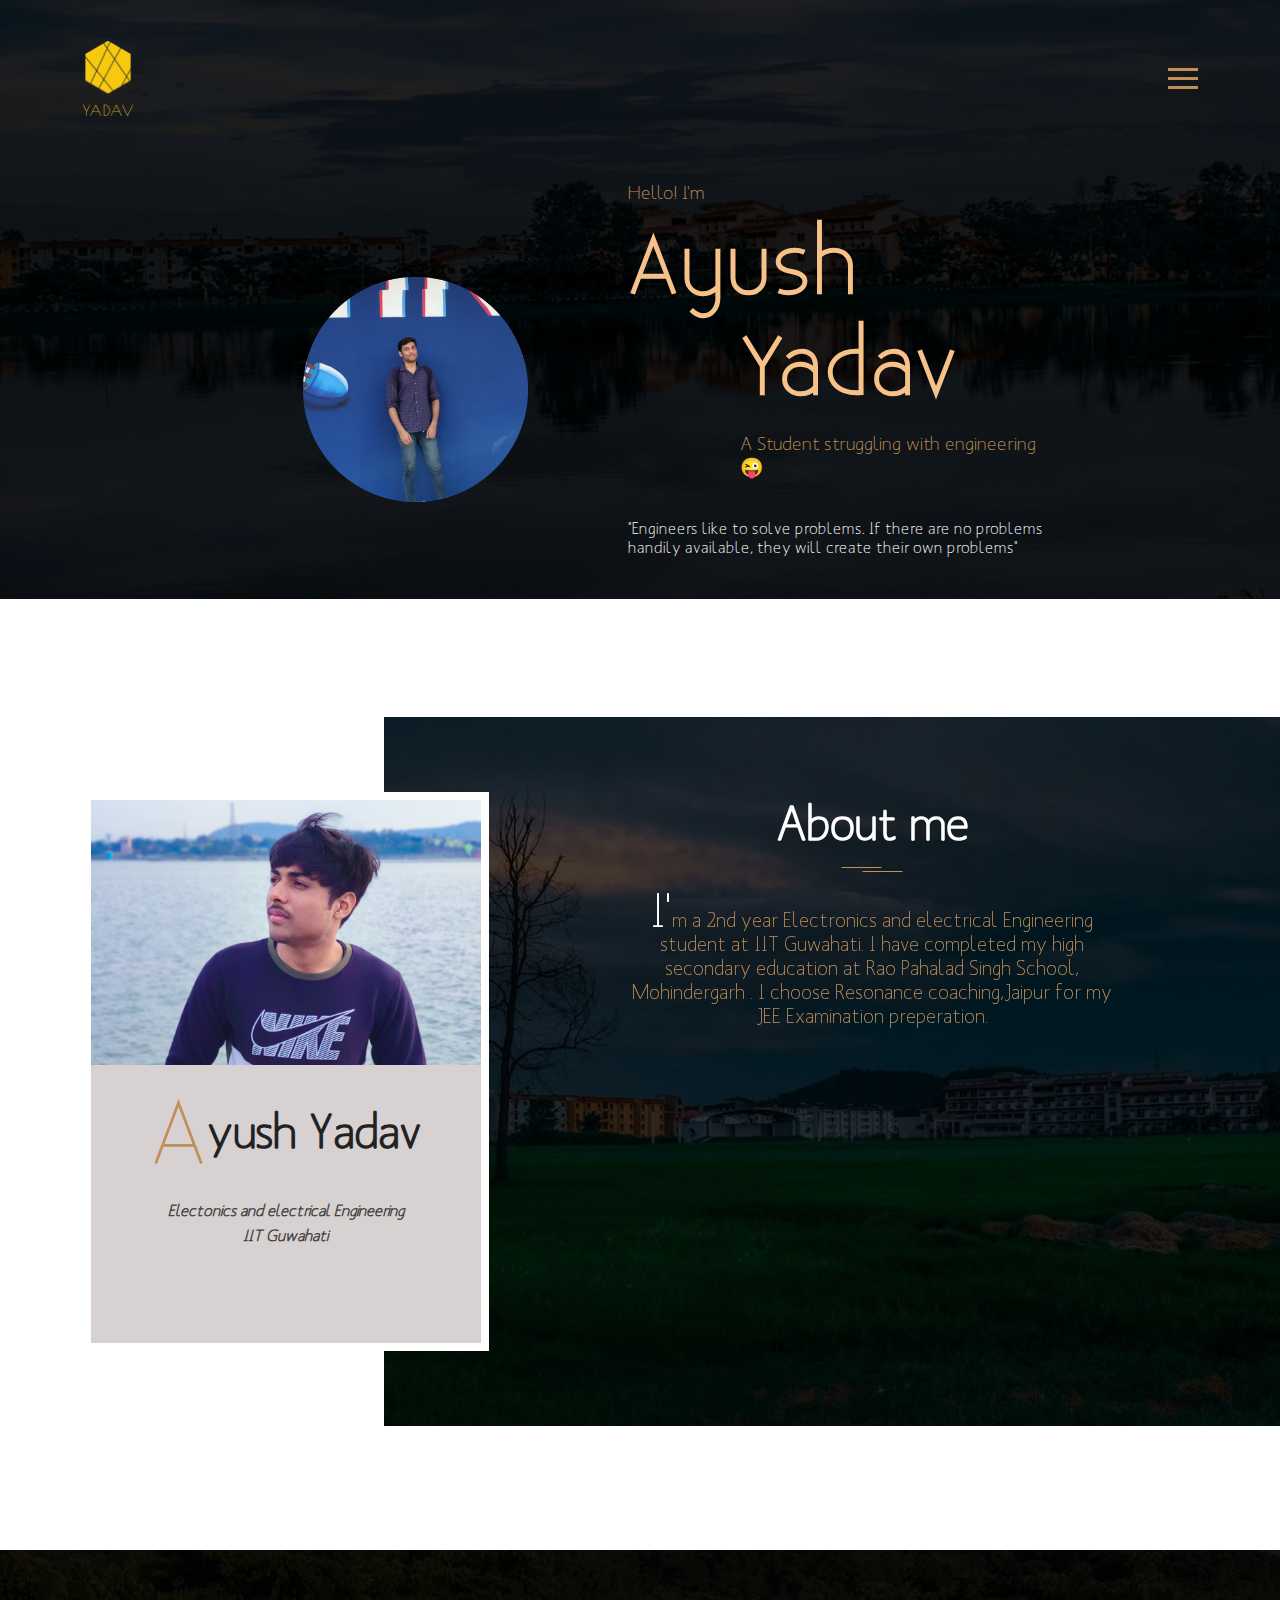
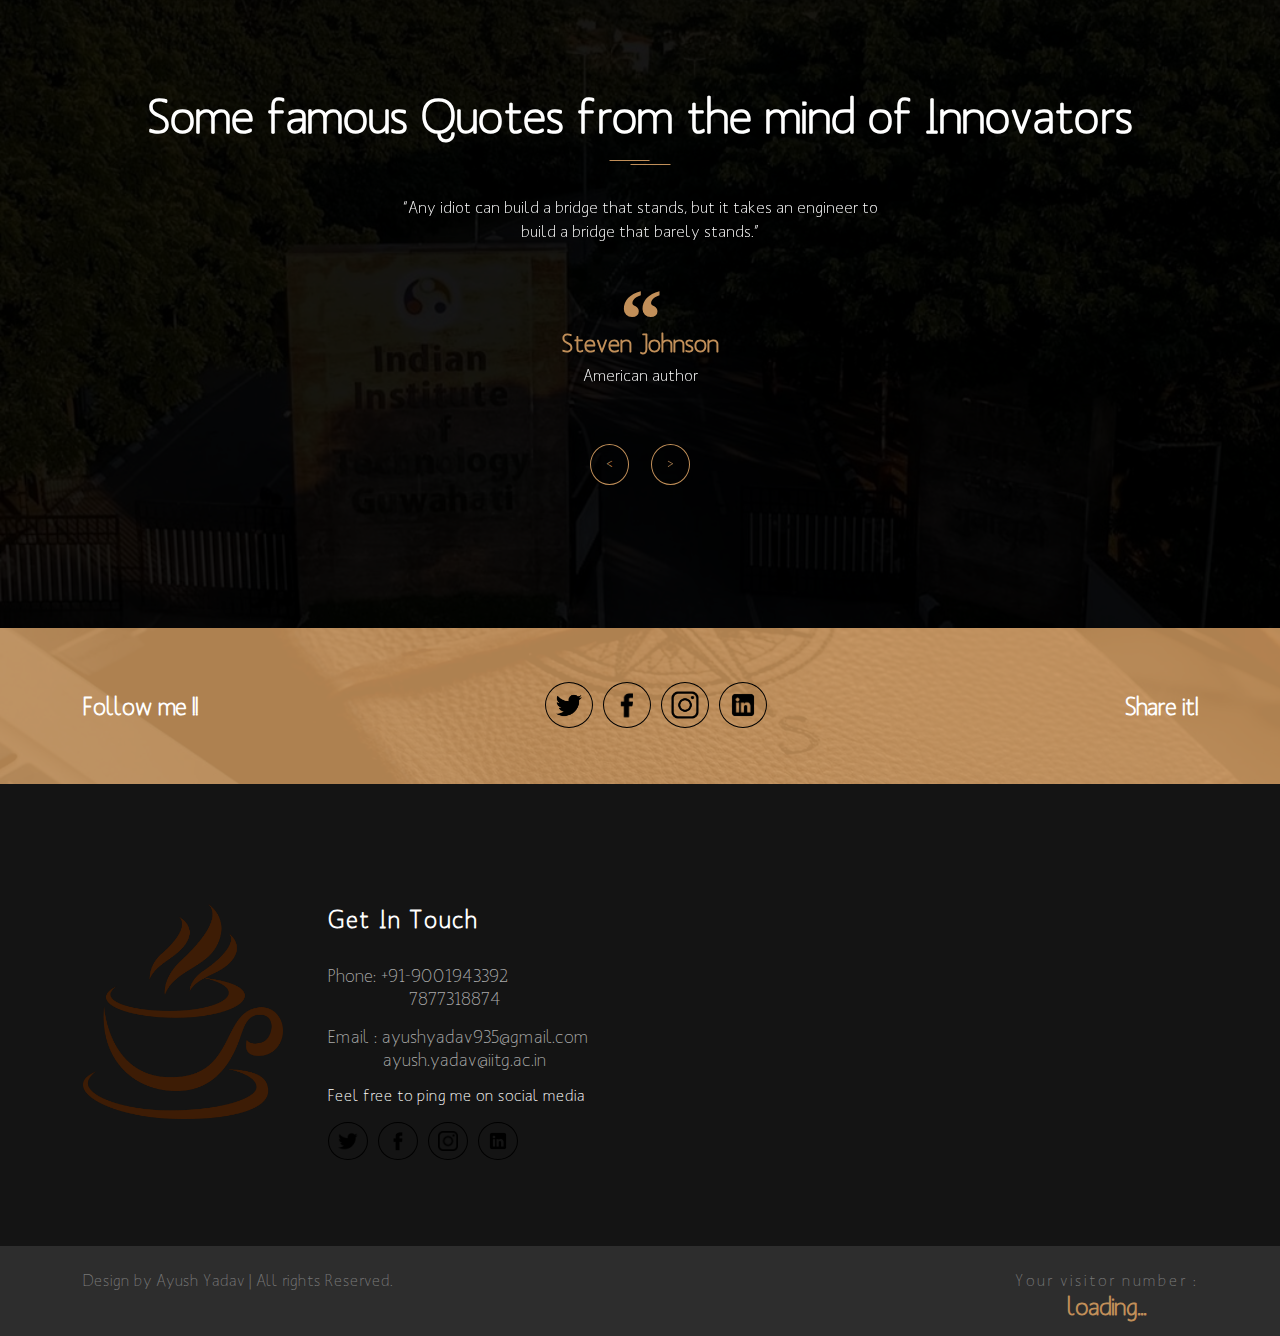
<file: index.html>
<!doctype html>

<html lang="en">
<head>
	
	<meta charset="utf-8">
	<meta name="viewport" content="width=device-width, initial-scale=1, shrink-to-fit=no">
	<link rel="stylesheet" href="css/style.css">
	<link rel="stylesheet" href="css/slick.css">
	<link rel="icon" type="image/png" href="./images/url.png"/>
	<title>Ayush Yadav</title>
</head>
<body>

	<!-- Navigation -->
	<nav class="site-navigation">
		<div class="site-navigation-inner site-container">
			<img src="./images/site-logo.png" width="50" alt="site logo">
			<div class="main-navigation">
				<ul class="main-navigation__ul">
					<li><a href="#">Working on this<br> &nbsp;&emsp;&ensp;&ensp; &#128522;</a></li>
					<!-- <li><a href="https://github.com/ayushyadav9" target="_blank;">Projects</a></li> -->
					
					
				</ul>
			</div>
			<div id="myBtn" class="burger-container" onclick="myFunction(this)">
				<div class="bar1"></div>
				<div class="bar2"></div>
				<div class="bar3"></div>
			</div>
			<script>
				function myFunction(x) {
					x.classList.toggle("change");
				}
			</script>

		</div>
	</nav>
	<!-- Navigation end -->

	<!-- Top banner -->
	<section class="fh5co-top-banner">
		<div class="top-banner__inner site-container">
			<div class="top-banner__image">
				<img src="./images/top-banner-author.png"  width="225" alt="author image">
			</div>
			<div class="top-banner__text">
				<div class="top-banner__text-up">
					<span class="brand-span">Hello! I'm</span>
					<h2 class="top-banner__h2">Ayush</h2>
				</div>
				<div class="top-banner__text-down">
					<h2 class="top-banner__h2">Yadav</h2>
					<span class="brand-span">A Student struggling with engineering &#128540</span>
				</div>
				<p style="color:white; font-size:100%;" >"Engineers like to solve problems. If there are no problems<br> handily available, they will create their own problems"</p>
				
			</div>
		</div>
	</section>
	<!-- Top banner end -->

	<!-- About me -->
	<section class="fh5co-about-me">
		
		<div class="about-me-inner site-container">
			<article class="portfolio-wrapper">
				<div class="portfolio__img">
					<img src="./images/about-me.jpg" class="about-me__profile" alt="about me profile picture">
				</div>
				<div class="portfolio__bottom">
					<div class="portfolio__name">
						<span>A</span>
						<h2 class="universal-h2">yush Yadav</h2>
					</div>
					<p><b>Electonics and electrical Engineering<br>IIT Guwahati</b></p>
				</div>
			</article>
			<div class="about-me__text">
				<div class="about-me-slider">
					<div class="about-me-single-slide">
						<h2 class="universal-h2 universal-h2-bckg">About me</h2>
						<p style="font-size: 20px;"><span>I'</span>m a 2nd year Electronics and electrical Engineering student at IIT Guwahati. I have completed my high secondary education at Rao Pahalad Singh School, Mohindergarh . I choose Resonance coaching,Jaipur for my JEE Examination preperation.</p>
						<!-- <a href="https://github.com/ayushyadav9" target="_blank;" class="brand-button">Projects > </a> -->
					</div>
				</div>
			</div>
		</div>
		<div class="about-me-bckg"></div>
	
	</section>
	<!-- About me end -->

	<!-- Quotes -->
	<section class="fh5co-quotes">
		<div class="site-container">
			<div class="about-me-slider">
				<div>
					<h2 class="universal-h2 universal-h2-bckg">Some famous Quotes from the mind of Innovators</h2>
					<p>“Any idiot can build a bridge that stands, but it takes an engineer to build a bridge that barely stands.”</p>
					<img src="./images/quotes.svg" alt="quotes svg">
					<h4>Steven Johnson</h4>
					<p>American author</p>
				</div>
				
				<div>
					<h2 class="universal-h2 universal-h2-bckg">Some famous Quotes from the mind of Innovators</h2>
					<p>“A common mistake that people make when trying to design something completely foolproof is to underestimate the ingenuity of complete fools.”</p>
					<img src="./images/quotes.svg" alt="quotes svg">
					<h4>Douglas Adams</h4>
					<p>English author</p>
				</div>
				
				<div>
					<h2 class="universal-h2 universal-h2-bckg">Some famous Quotes from the mind of Innovators</h2>
					<p>“I don’t spend my time pontificating about high-concept things; I spend my time solving engineering and manufacturing problems.”</p>
					<img src="./images/quotes.svg" alt="quotes svg">
					<h4>Elon Musk</h4>
					<p>CEO SpaceX</p>
				</div>
			</div>
		</div>
	</section>
	<!-- Quotes end -->

	<!-- Social -->
	<section class="fh5co-social">
		<div class="site-container">
			<div class="social">
				<h5>Follow me !!</h5>
				<div class="social-icons">
					<a href="https://twitter.com/AyushYa49153970?s=08" target="_blank"><img src="./images/twiterr.png" width="27" alt="social icon"></a>
					<a href="https://www.facebook.com/profile.php?id=100005447837629" target="_blank"><img src="./images/fbb.png" width="27" alt="social icon"></a>
					<a href="https://www.instagram.com/ayush.yadav935/" target="_blank"><img src="./images/instaa.png" width="27" alt="social icon"></a>
					<a href="https://www.linkedin.com/in/ayush-yadav-93031a197" target="_blank"><img src="./images/linkedin.png" width="27" alt="social icon"></a>
				</div>
				<h5>Share it!</h5>
			</div>
		</div>
	</section>
	<!-- Social -->

	<!-- Footer -->
	<footer class="site-footer">
		<div class="site-container">
			<div class="footer-inner">
				<div class="footer-info">
					<div class="footer-info__left">
						<img src="./images/footer-img.png" width="200"alt="about me image">
						
					</div>
					<div class="footer-info__right">
						<h5 style="font-size:150%;">Get In Touch</h5>
						<p class="footer-phone">Phone: +91-9001943392<br>&emsp;&emsp;&emsp;&emsp;&ensp;7877318874</p>
						<p class="footer-phone">Email : ayushyadav935@gmail.com<br>&emsp;&emsp;&ensp;&nbsp;&nbsp;ayush.yadav@iitg.ac.in</p>
						<p style="color:white;">Feel free to ping me on social media </p>
						<div class="social-icons">
							<a href="https://twitter.com/AyushYa49153970?s=08" target="_blank"><img src="./images/twiterr.png" width="20" alt="social icon"></a>
							<a href="https://www.facebook.com/profile.php?id=100005447837629" target="_blank"><img src="./images/fbb.png" width="20" alt="social icon"></a>
							<a href="https://www.instagram.com/ayush.yadav935/" target="_blank"><img src="./images/instaa.png" width="20" alt="social icon"></a>
							<a href="https://www.linkedin.com/in/ayush-yadav-93031a197" target="_blank"><img src="./images/linkedin.png" width="20" alt="social icon"></a>
						</div>
					</div>
				</div>
				
			</div>
		</div>
		<div class="footer-bottom">
			<div class="site-container footer-bottom-inner">
				<p> Design by Ayush Yadav | All rights Reserved.</p>
				<div class="vis_counter">
				<p class="p_vis">Your visitor number :</p>
				<h1 class="numb" id="count">loading...</h1>
				</div>
			</div>
		</div>
	</footer>
	<!-- Footer end -->

	<!-- Scripts -->
	<script src="js/jquery.min.js"></script>
	<script src="js/slick.min.js"></script>
	<script src="js/main.js"></script>

</body>
</html>
</file>
<file: css/style.css>
/* Fonts */
@font-face {
  font-family: 'MankSans';
  src: url(../fonts/MankSans.ttf); }

@font-face {
  font-family: 'Calisto-MT-Italic';
  src: url(../fonts/Calisto-MT-Italic.ttf); }

@font-face {
  font-family: 'Existence-Light';
  src: url(../fonts/Existence-Light.otf); }

/* Colors */
/* Universal style */
* {
  margin: 0;
  padding: 0;
  font-family: "MankSans"; }

.site-container {
  width: 1115px;
  margin: 0 auto; }
  @media (max-width: 1250px) {
    .site-container {
      width: 90%; } }

.universal-h2 {
  font-size: 48px;
  text-align: center;
  color: #222; }
  @media (max-width: 1250px) {
    .universal-h2 {
      font-size: 38px; } }
  @media (max-width: 668px) {
    .universal-h2 {
      font-size: 30px; } }

.universal-h2-bckg {
  background-image: url("../images/double-line.svg");
  background-repeat: no-repeat;
  background-position: center bottom; }

/* Universal style end */
/* Includes */
.site-navigation {
  position: absolute;
  top: 4.6%;
  width: 100%;
  z-index: 2; }

.site-navigation-inner {
  display: flex;
  align-items: center;
  justify-content: space-between; }

.main-navigation {
  color: #fff;
  display: none;
  position: fixed;
  height: 100%;
  width: 100%;
  top: 0px;
  left: 0px;
  background: #000;
  opacity: 0.95; }
  .main-navigation .main-navigation__ul {
    position: absolute;
    top: 50%;
    left: 50%;
    
    transform: translate(-50%, -50%);
    padding: 2%;
    border: 2px solid #fff;
    border-radius: 7px;
    background-color: #000000; }
    .main-navigation .main-navigation__ul li {
      margin-bottom: 20px;
      list-style: none; }
    .main-navigation .main-navigation__ul a {
      color: rgb(255, 254, 254);
      font-size: 30px;
      font-weight: 600;
      text-decoration: none;
      
      transition: 0.3s ease; }
      .main-navigation .main-navigation__ul a:hover {
        color: #777; }
  @media (max-width: 1150px) {
    .main-navigation {
      opacity: 0.98; } }

/* Navigation burger */
.burger-container {
  cursor: pointer;
  z-index: 3; }

.bar1, .bar2, .bar3 {
  width: 30px;
  height: 3px;
  background-color: #c18f59;
  margin: 6px 0;
  transition: 0.4s; }

.change .bar1 {
  transform: rotate(-45deg) translate(-6px, 6px);
  background-color: #c18f59; }

.change .bar2 {
  opacity: 0;
  background-color: #c18f59; }

.change .bar3 {
  transform: rotate(45deg) translate(-6px, -7px);
  background-color: #c18f59; }

.stop-scroll {
  overflow: hidden; }

/* Navigation burger end */
.fh5co-top-banner {
  position: relative;
  display: flex;
  align-items: flex-end;
  background-image: url("../images/top-banner-bckg.jpg");
  background-position: center;
  background-size: cover; }
  .fh5co-top-banner::after {
    content: '';
    position: absolute;
    top: 0;
    left: 0;
    width: 100%;
    height: 100%;
    background-color: #000;
    opacity: 0.85; }
  .fh5co-top-banner .site-container {
    position: relative;
    z-index: 1; }
  @media (max-width: 1600px) {
    .fh5co-top-banner {
      padding-top: 180px; } }
  @media (max-width: 1250px) {
    .fh5co-top-banner {
      padding-top: 130px; } }
  @media (max-width: 520px) {
    .fh5co-top-banner {
      padding-top: 105px; } }
  @media (min-width: 1600px) {
    .fh5co-top-banner {
      min-height: 100vh; } }

.top-banner__inner {
  display: flex;
  align-items: center; }
  .top-banner__inner .top-banner__text {
    margin-left: 100px; }
    @media (max-width: 1250px) {
      .top-banner__inner .top-banner__text {
        width: 35%; } }
    @media (max-width: 768px) {
      .top-banner__inner .top-banner__text {
        width: 50%;
        margin-left: 20px; } }
    @media (max-width: 520px) {
      .top-banner__inner .top-banner__text {
        width: 65%;
        margin-bottom: 20px;
        margin-left: 0; } }
    .top-banner__inner .top-banner__text p {
      margin-bottom: 42px;
      color: #777; }
      @media (max-width: 768px) {
        .top-banner__inner .top-banner__text p {
          margin-bottom: 25px;
          font-size: 14px; } }
  .top-banner__inner .top-banner__h2 {
    font-size: 80px;
    letter-spacing: 3px;
    color: #f7c28a;
    font-family: "Existence-Light"; }
    @media (max-width: 1250px) {
      .top-banner__inner .top-banner__h2 {
        font-size: 50px; } }
    @media (max-width: 768px) {
      .top-banner__inner .top-banner__h2 {
        font-size: 35px; } }
  .top-banner__inner .top-banner__text-up .top-banner__h2 {
    margin-top: 15px; }
    @media (max-width: 768px) {
      .top-banner__inner .top-banner__text-up .top-banner__h2 {
        margin-top: 0; } }
  .top-banner__inner .top-banner__text-down {
    margin-bottom: 40px;
    padding-left: 27%; }
    .top-banner__inner .top-banner__text-down .top-banner__h2 {
      margin-bottom: 10px; }
      @media (max-width: 768px) {
        .top-banner__inner .top-banner__text-down .top-banner__h2 {
          margin-bottom: 0px; } }
  .top-banner__inner .top-banner__image {
    font-size: 0; 
    margin-left: 220px;}
    @media (max-width: 1250px) {
      .top-banner__inner .top-banner__image {
        width: 50%; }
        .top-banner__inner .top-banner__image img {
          width: 100%; } }
    @media (max-width: 520px) {
      .top-banner__inner .top-banner__image {
        width: 65%;
        margin-bottom: 20px; } }
  @media (max-width: 520px) {
    .top-banner__inner {
      flex-direction: column; } }

.brand-span {
  font-size: 19px;
  color: #c18f59; }

.brand-button {
  display: inline-block;
  padding: 10px 20px;
  font-size: 15px;
  margin-bottom: 30px;
  text-transform: uppercase;
  text-decoration: none;
  color: #fff;
  border: 1px solid #c18f59;
  transition: 0.3s ease; }
  .brand-button:hover, .brand-button:focus {
    color: #777; }

.fh5co-about-me {
  position: relative;
  margin: 193px 0 199px; }
  @media (max-width: 1250px) {
    .fh5co-about-me {
      margin: 150px 0; } }
  @media (max-width: 992px) {
    .fh5co-about-me {
      margin: 125px 0; } }

.about-me-bckg {
  position: absolute;
  background-image: url("../images/about-me-bckg.jpg");
  background-position: center;
  background-size: cover;
  height: 500px;
  top: -75px;
  right: 0;
  height: calc(100% + 150px);
  width: 70%;
  z-index: -1; }
  .about-me-bckg:after {
    content: '';
    position: absolute;
    top: 0;
    left: 0;
    width: 100%;
    height: 100%;
    background-color: #000;
    opacity: 0.7; }
  @media (max-width: 992px) {
    .about-me-bckg {
      width: 100%;
      padding-bottom: 15px; } }

.about-me-inner {
  display: flex;
  justify-content: space-between; }
  @media (max-width: 992px) {
    .about-me-inner {
      flex-direction: column;
      align-items: center; } }

.about-me-slider {
  position: relative; }
  .about-me-slider .slick-arrow {
    position: absolute;
    bottom: -18%; }
  .about-me-slider .slick-prev {
    left: 40%; }
    @media (max-width: 520px) {
      .about-me-slider .slick-prev {
        left: 34%; } }
  .about-me-slider .slick-next {
    right: 40%; }
    @media (max-width: 520px) {
      .about-me-slider .slick-next {
        right: 34%; } }

.span-arrow {
  padding: 10px 15px;
  cursor: pointer;
  color: #c18f59;
  border: 1px solid #c18f59;
  border-radius: 50%;
  transition: 0.3s ease; }
  .span-arrow:hover {
    color: #fff;
    border-color: #fff; }

.portfolio-wrapper {
  width: 390px;
  padding: 8px;
  text-align: center;
  background-color: #fff; }
  .portfolio-wrapper .portfolio__img {
    font-size: 0; }
    .portfolio-wrapper .portfolio__img img {
      width: 100%; }
  .portfolio-wrapper .portfolio__bottom {
    padding: 35px 0 95px;
    background-color: #d8d1d1; }
    @media (max-width: 992px) {
      .portfolio-wrapper .portfolio__bottom {
        padding: 25px 0; } }
  .portfolio-wrapper .portfolio__name {
    display: flex;
    justify-content: center;
    align-items: flex-start;
    margin-bottom: 23px; }
    @media (max-width: 992px) {
      .portfolio-wrapper .portfolio__name {
        margin-bottom: 10px; } }
    .portfolio-wrapper .portfolio__name span {
      font-size: 90px;
      line-height: 75px;
      color: #c18f59;
      font-family: "Existence-Light"; }
      @media (max-width: 992px) {
        .portfolio-wrapper .portfolio__name span {
          font-size: 65px;
          line-height: 62px; } }
  .portfolio-wrapper p {
    padding: 0 10%;
    line-height: 25px;
    font-style: italic;
    color: rgb(66, 66, 66); }
    @media (max-width: 620px) {
      .portfolio-wrapper p {
        font-size: 15px;
        line-height: 20px; } }
  @media (max-width: 992px) {
    .portfolio-wrapper {
      margin-bottom: 20px; } }
  @media (max-width: 620px) {
    .portfolio-wrapper {
      width: 250px; } }

.about-me__text {
  width: 44%;
  margin-right: 80px;
  text-align: center; }
  .about-me__text .universal-h2 {
    color: #fff;
    padding-bottom: 20px;
    margin-bottom: 25px; }
  .about-me__text p {
    margin-bottom: 35px;
    line-height: 24px;
    color: #c18f59; }
    .about-me__text p span {
      font-size: 48px;
      color: #fff; }
    @media (max-width: 620px) {
      .about-me__text p {
        margin-bottom: 20px;
        font-size: 14px;
        line-height: 19px; } }
  .about-me__text h4 {
    margin-bottom: 7px;
    font-size: 30px;
    color: #c18f59; }
  .about-me__text .p-white {
    margin-bottom: 0;
    color: #fff; }
  @media (max-width: 1250px) {
    .about-me__text {
      width: 48%;
      margin-right: 40px; } }
  @media (max-width: 992px) {
    .about-me__text {
      width: 100%;
      margin-right: 0; } }

.slick-slide:focus {
  outline: none; }


.fh5co-quotes {
  position: relative;
  padding: 135px 0 172px;
  text-align: center;
  background-image: url("../images/quotes-bckg.jpg");
  background-position: center;
  background-size: cover; }
  .fh5co-quotes::after {
    content: '';
    position: absolute;
    top: 0;
    left: 0;
    width: 100%;
    height: 100%;
    background-color: #000;
    opacity: 0.9; }
  .fh5co-quotes .site-container {
    position: relative;
    z-index: 1; }
  .fh5co-quotes .universal-h2 {
    padding-bottom: 20px;
    margin-bottom: 30px;
    color: #fff !important; }
  .fh5co-quotes p {
    width: 43%;
    margin: 0 auto 45px;
    color: #fff;
    line-height: 24px; }
    @media (max-width: 620px) {
      .fh5co-quotes p {
        font-size: 14px;
        line-height: 19px; } }
  .fh5co-quotes img {
    margin: 0 auto 5px; }
  .fh5co-quotes h4 {
    margin-bottom: 5px;
    font-size: 25px;
    color: #c18f59; }
  .fh5co-quotes .slick-arrow {
    bottom: -8%; }
  .fh5co-quotes .slick-prev {
    left: 45.5%; }
    @media (max-width: 1150px) {
      .fh5co-quotes .slick-prev {
        left: 34%; } }
  .fh5co-quotes .slick-next {
    right: 45.5%; }
    @media (max-width: 1150px) {
      .fh5co-quotes .slick-next {
        right: 34%; } }
  @media (max-width: 1150px) {
    .fh5co-quotes {
      padding: 75px 0 95px; }
      .fh5co-quotes p {
        width: 90%; } }

.fh5co-social {
  position: relative;
  padding: 63px 0;
  background-image: url("../images/social-bckg.jpg");
  background-size: cover;
  background-position: center; }
  .fh5co-social::after {
    content: '';
    position: absolute;
    top: 0;
    left: 0;
    width: 100%;
    height: 100%;
    background-color: #c18f59;
    opacity: 0.9; }
  .fh5co-social .site-container {
    position: relative;
    z-index: 1; }
  @media (max-width: 620px) {
    .fh5co-social {
      padding: 40px 0; } }

.social {
  display: flex;
  justify-content: space-between;
  align-items: center; }
  .social h5 {
    font-size: 24px;
    color: #fff; }
  @media (max-width: 620px) {
    .social {
      flex-direction: column; } }

.social-icons a {
  position: relative;
  border: 1px solid black;
  border-radius: 50%;
  padding: 13px 23px;
  margin-right: 10px;
  transition: 0.3s ease; }
  .social-icons a:hover {
    background-color: white;
    border-color: transparent; }

.social-icons img {
  position: absolute;
  left: 50%;
  top: 50%;
  transform: translate(-50%, -50%); }

@media (max-width: 620px) {
  .social-icons {
    margin: 35px 0; } }

.site-footer {
  padding-top: 120px;
  background-color: #141414; }
  @media (max-width: 1250px) {
    .site-footer {
      padding-top: 60px; } }

.footer-inner {
  display: flex;
  justify-content: space-between;
  padding-bottom: 95px; }
  .footer-inner h5 {
    margin-bottom: 30px;
    font-size: 20px;
    letter-spacing: 2px;
    color: #fff; }
  @media (max-width: 1250px) {
    .footer-inner {
      padding-bottom: 50px;
      flex-direction: column;
      align-items: center; } }

.footer-info {
  width: 50%;
  display: flex; }
  .footer-info .footer-info__left {
    margin-right: 45px; }
    .footer-info .footer-info__left img {
      margin-bottom: 10px; }
    .footer-info .footer-info__left p {
      color: #c18f59; }
    @media (max-width: 620px) {
      .footer-info .footer-info__left {
        margin-right: 0;
        margin-bottom: 20px; } }
  .footer-info .footer-info__right p {
    margin-bottom: 15px;
    color: #aaa; }
  .footer-info .footer-info__right .footer-phone {
    font-size: 18px; }
  .footer-info .footer-info__right .social-icons {
    margin-top: 27px; }
    .footer-info .footer-info__right .social-icons a {
      padding: 9px 19px; }
  @media (max-width: 1250px) {
    .footer-info {
      width: 100%;
      margin-bottom: 20px; } }
  @media (max-width: 620px) {
    .footer-info {
      flex-direction: column;
      align-items: center; } }



.footer-bottom {
  padding: 25px 0;
  background-color: #2d2d2d; }

.footer-bottom-inner {
  display: flex;
  justify-content: space-between; }
  .footer-bottom-inner p {
    color: #777; }
  .footer-bottom-inner a {
    color: #c18f59;
    text-decoration: none;
    transition: 0.3s ease; }
    .footer-bottom-inner a:hover {
      color: #777; }

  @media (max-width: 992px) {
    .footer-bottom-inner {
      flex-direction: column;
      align-items: center; }
      .footer-bottom-inner p {
        font-size: 14px;
        margin-bottom: 20px; } }

.vis_counter{   
  font-family: 'Muli', sans-serif;
  flex-direction: column;
  display: flex;
  align-items: center;
  justify-content: right; 
  height: 40px; 
  margin: 0;  }   
  .numb{
    color: #c18f59;
    font-size: 25px;
    margin: 0;}
    .p_vis {
      color: rgba(255, 255, 255, 0.8);
      letter-spacing: 2px;
      margin: 0;}
</file>
